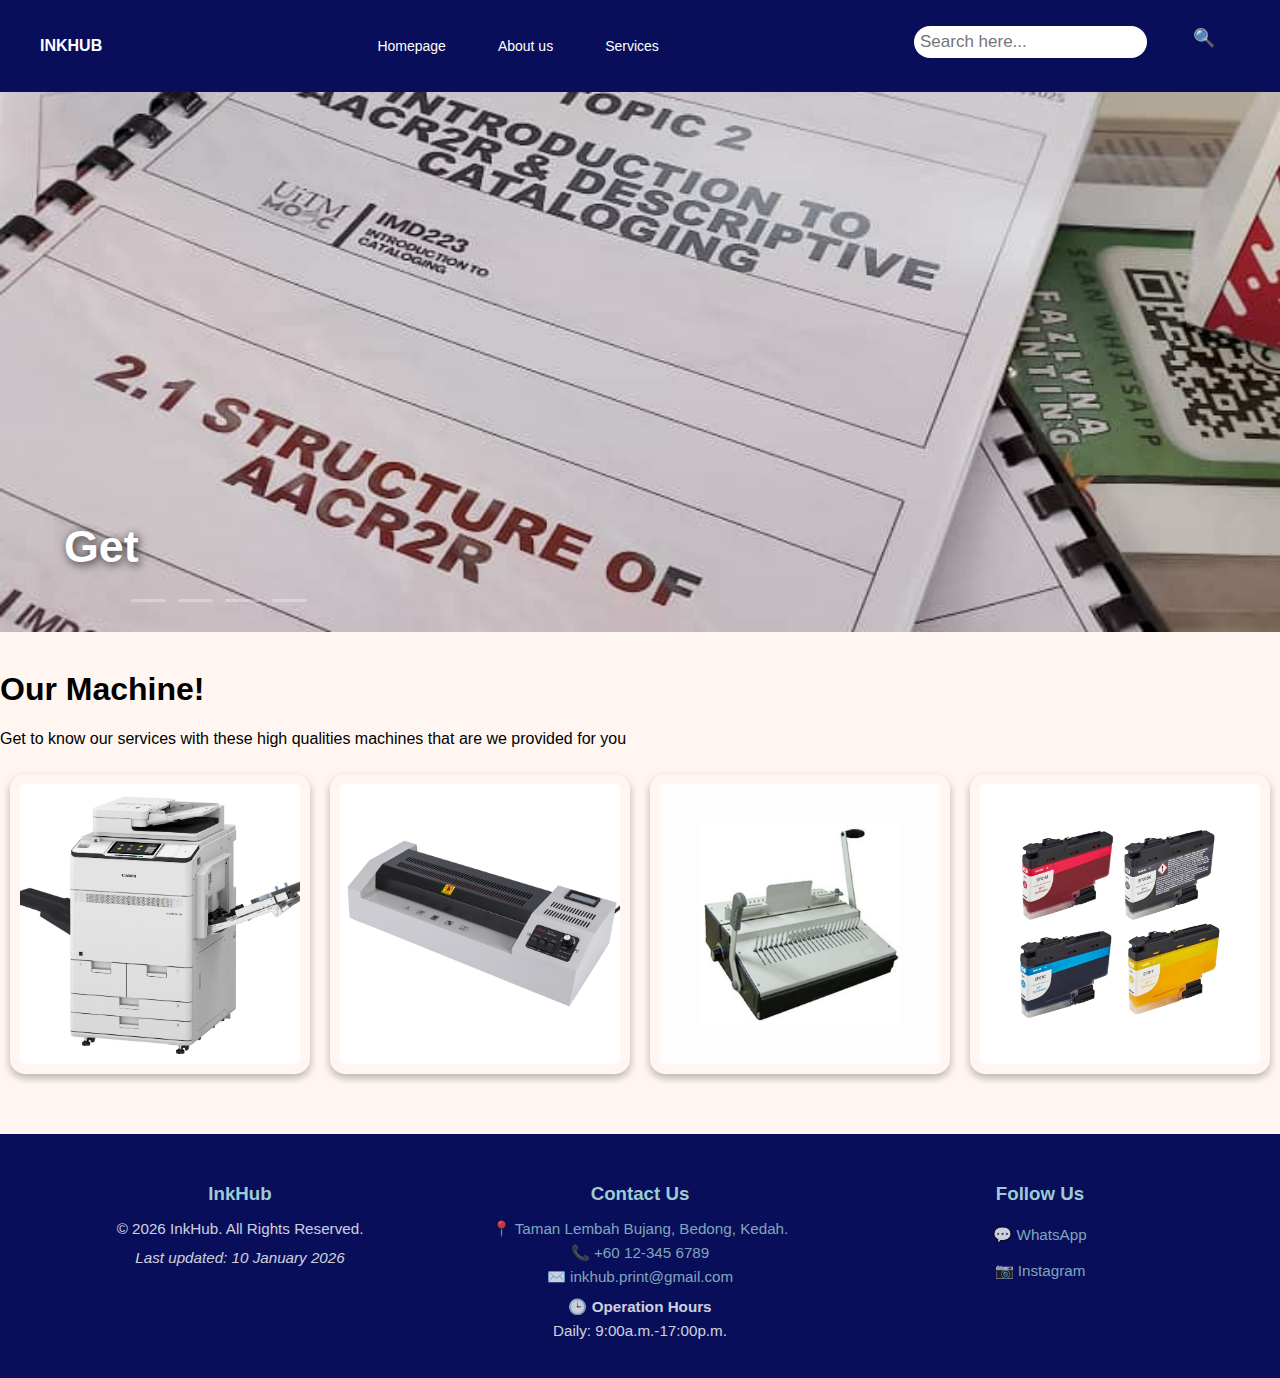
<file: index.html>
<html>

<head>

 <meta charset="UTF-8">
  <meta name="viewport" content="width=device-width, initial-scale=1.0">

  <title>welcome!</title>
  <link rel="stylesheet" href="style.css" />
</head>

<body id="homepage">

<body>

 <header class="navbar">
    <div class="logo">INKHUB
  </div>
  
  
    <nav>
      <a href="index.html">Homepage</a>
	  <a href="About us.html">About us</a>
      <a href="Services.html">Services</a>	  
    </nav>
	
	    <!-- Search Bar -->
    <form class="search-box" action="#" method="get">
        <input 
            type="text" 
            name="search" 
            placeholder="Search here..." 
            required
        >
        <button type="submit">🔍</button>
    </form>
  </header>

  <main style="flex: 1;"> 
  <div class="hero-slider">
    <div class="slider-wrapper" id="sliderWrapper">
      <div class="slide"><img src="images/binding.jpeg"><div class="slide-content"><h1>Get</h1></div></div>
      <div class="slide"><img src="images/laminate.jpeg"><div class="slide-content"><h1>To know</h1></div></div>
      <div class="slide"><img src="images/print.jpeg"><div class="slide-content"><h1>INKHUB</h1></div></div>
      <div class="slide"><img src="images/kedai.jpeg"><div class="slide-content"><h1>24/7 </h1></div></div>
      <div class="slide"><img src="images/photos.jpeg"><div class="slide-content"><h1>We'll be here for you</h1></div></div>
    </div>
    <div class="slider-indicators" id="indicators">
      <div class="dot active"></div><div class="dot"></div><div class="dot"></div><div class="dot"></div><div class="dot"></div>
    </div>
  </div> 
  <br>
  
 <main class="content">
  <h1>Our Machine!</h1>
  <p>Get to know our services with these high qualities machines that are we provided for you</p>
    
</main>

<div class="scroll-container">
  
  <div class="flip-card">
    <div class="flip-card-inner">
      <div class="flip-card-front">
        <img src="images/mesin printer.jpg" alt="Cuti">
      </div>
      <div class="flip-card-back">
        <h3>Canon </h3>
        <p>Production printer</p>
      </div>
    </div>
  </div> 
  
  <div class="flip-card">
    <div class="flip-card-inner">
      <div class="flip-card-front">
        <img src="images/mesin laminate.jpg" alt="laminate">
      </div>
      <div class="flip-card-back">
        <h3>Vidone ILAM D32</h3>
        <p>One of the best quality<br>machine in our shop</p>
      </div>
    </div>
  </div>

  <div class="flip-card">
    <div class="flip-card-inner">
      <div class="flip-card-front">
        <img src="images/mesin binding.jpg" alt="binding">
      </div>
      <div class="flip-card-back">
        <h3>MOA 908</h3>
        <p>A quality binding machine</p>
      </div>
    </div>
  </div>

  <div class="flip-card">
    <div class="flip-card-inner">
      <div class="flip-card-front">
        <img src="images/ink.jpg" alt="ink printer">
      </div>
      <div class="flip-card-back">
        <h3>Canon</h3>
        <p>Ink and Toner Catridges</p>
      </div>
    </div>
  </div>

  
  
</div>
<footer class="footer">
  <div class="footer-container">

    <!-- Column 1: Company Info -->
    <div class="footer-column">
      <h3>InkHub</h3>
      <p>© 2026 InkHub. All Rights Reserved.</p>
      <p><em>Last updated: 10 January 2026</em></p>
    </div>

    <!-- Column 2: Contact & Hours -->
    <div class="footer-column">
      <h3>Contact Us</h3>
      <p>
        📍 <a href="https://maps.app.goo.gl/uCdAYJp8qrxPeEh7A" target="_blank">Taman Lembah Bujang, Bedong, Kedah.</a><br>
        📞 <a href="tel:+60123456789">+60 12-345 6789</a><br>
        ✉️ <a href="mailto:inkhub.print@gmail.com">inkhub.print@gmail.com</a>
      </p>
      <p>
        🕒 <strong>Operation Hours</strong><br>
        Daily: 9:00a.m.-17:00p.m.
      </p>
    </div>

    <!-- Column 3: Social Media -->
    <div class="footer-column">
      <h3>Follow Us</h3>
      <p class="social">
        <a href="https://wa.me/60123456789" target="_blank">💬 WhatsApp</a><br>
        <a href="https://www.instagram.com/inkhub.print?igsh=dXRncnBjOXV1MXUy" target="_blank">📷 Instagram</a>
      </p>
    </div>

  </div>
</footer>
  	
<script src="script.js"></script>
	   
</script>

</body>
</html>
</file>
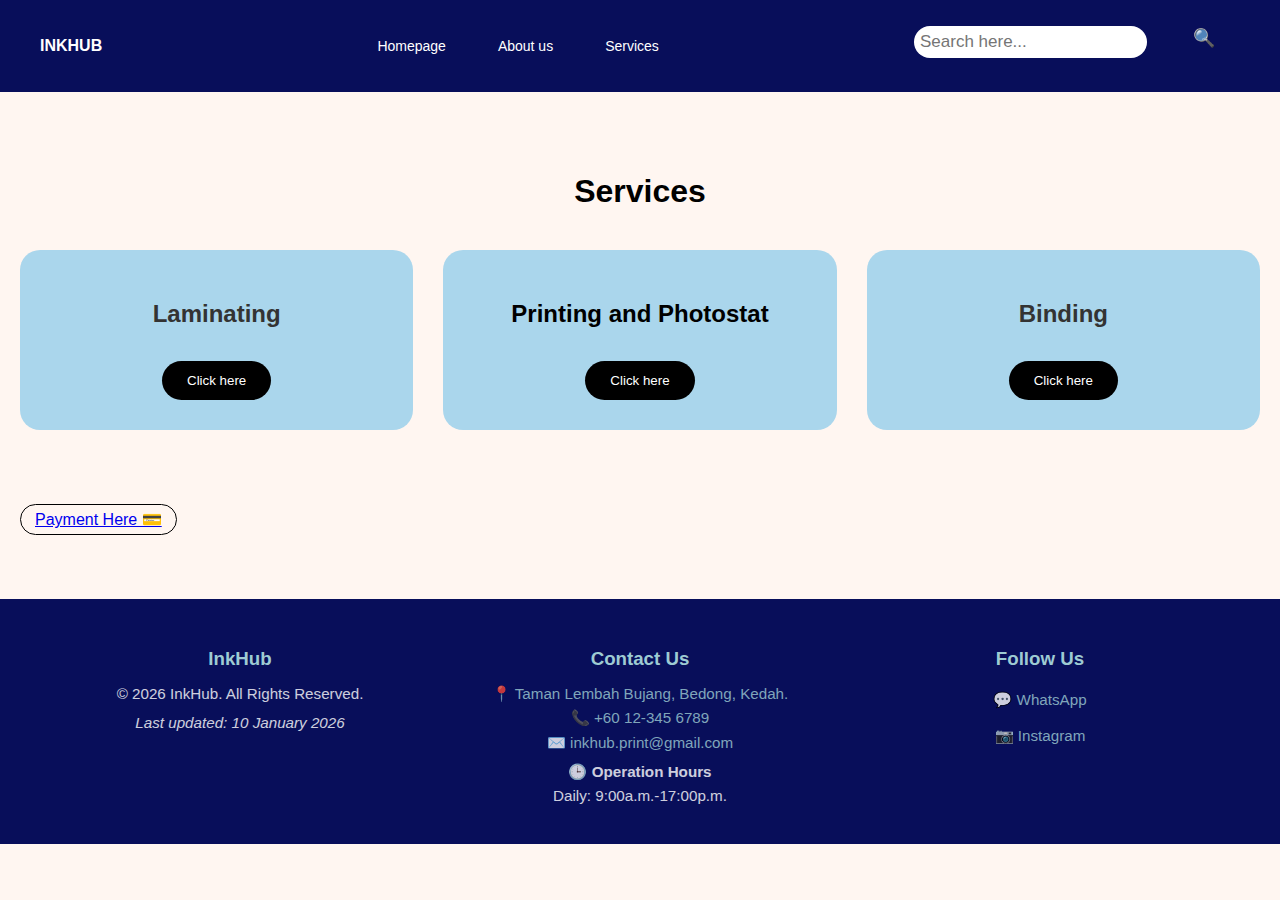
<file: Services.html>
<html>

<head>

 <meta charset="UTF-8">
  <meta name="viewport" content="width=device-width, initial-scale=1.0">

    <title>Services</title>
    <link rel="stylesheet" href="style.css">
	<script src="script.js"></script>
</head>
<body>
   <header class="navbar">
    <div class="logo">INKHUB</div>
    <nav>
      <a href="index.html">Homepage</a>
	  <a href="About us.html">About us</a>
      <a href="Services.html">Services</a> 
    </nav>
	
     <!-- Search Bar -->
    <form class="search-box" action="#" method="get">
        <input 
            type="text" 
            name="search" 
            placeholder="Search here..." 
            required
        >
        <button type="submit">🔍</button>
    </form>
  </header>
 
<section class="pricing">
    <h1>Services</h1>

    <div class="pricing-container">

        <div class="card">
            <h2>Laminating</h2><br>
            <button onclick="openPopup('laminating')">Click here</button>
        </div>

        <div class="card highlight">
            <h2>Printing and Photostat</h2><br>
            <button onclick="openPopup('printing')">Click here</button>
        </div>

        <div class="card">
            <h2>Binding</h2><br>
            <button onclick="openPopup('binding')">Click here</button>
        </div>

    </div>
</section>

<!-- POPUP -->
<div id="popup" class="popup">
    <div class="popup-content">
        <span class="close" onclick="closePopup()">&times;</span>

        <div id="laminating" class="popup-info">
            <h2>Laminating Service</h2>
			<p>✔ RM1.80 per page</p>
            <p>✔ A4 size</p>
            <p>✔ Glossy & Matte finish</p>
            <p>✔ Waterproof</p>
            <p>✔ Ready in 10 minutes</p>
        </div>

        <div id="printing" class="popup-info">
            <h2>Printing & Photostat</h2>
            <p>✔ Black & White: RM0.30</p>
			<p>✔ Colour: RM0.50</p>
            <p>✔ A4 size</p>
            <p>✔ High-speed printing</p>
            <p>✔ Instant service</p>
        </div>

        <div id="binding" class="popup-info">
            <h2>Binding Service</h2>
            <p>✔ Comb: RM1.50</p>
			<p>✔ Tape: RM0.50</p>
            <p>✔ Report binding</p>
            <p>✔ Neat & Durable finish</p>
            <p>✔ Same-day service</p>
        </div>
    </div>
</div>
</section>


 <div class="payment-buttons">
      <a href="https://forms.gle/Av6LjyCHEppqbJyr8" target="_blank" class="btn Form">
        <i class="fab fa-Form"></i> Payment Here 💳
      </a>
     
  </div>
  
 </div>
<footer class="footer">
  <div class="footer-container">

    <!-- Column 1: Company Info -->
    <div class="footer-column">
      <h3>InkHub</h3>
      <p>© 2026 InkHub. All Rights Reserved.</p>
      <p><em>Last updated: 10 January 2026</em></p>
    </div>

    <!-- Column 2: Contact & Hours -->
    <div class="footer-column">
      <h3>Contact Us</h3>
      <p>
        📍 <a href="https://maps.app.goo.gl/uCdAYJp8qrxPeEh7A" target="_blank">Taman Lembah Bujang, Bedong, Kedah.</a><br>
        📞 <a href="tel:+60123456789">+60 12-345 6789</a><br>
        ✉️ <a href="mailto:inkhub.print@gmail.com">inkhub.print@gmail.com</a>
      </p>
      <p>
        🕒 <strong>Operation Hours</strong><br>
        Daily: 9:00a.m.-17:00p.m.
      </p>
    </div>

    <!-- Column 3: Social Media -->
    <div class="footer-column">
      <h3>Follow Us</h3>
      <p class="social">
        <a href="https://wa.me/60123456789" target="_blank">💬 WhatsApp</a><br>
        <a href="https://www.instagram.com/inkhub.print?igsh=dXRncnBjOXV1MXUy" target="_blank">📷 Instagram</a>
      </p>
    </div>

  </div>
</footer>

</body>
</html>
</file>
<file: style.css>
body {
	background-color:#080E5A;
	font-family:'Poppins', sans-serif;
	margin:0px;
}

  
{
  margin: 0;
  padding: 0;
  box-sizing: border-box;
  font-family: 'Poppins', sans-serif;
}

body {
  background-color: #fff6f1;
  color: #000;
}

.navbar {
  background:#080E5A;
  padding: 15px 40px;
  display: flex;
  justify-content: space-between;
  align-items: center;
  color:white
}

/* search bar */

.search-box {
    display: flex;
    align-items: center;
	gap: 5px;
}

.search-box input {
    padding: 6px 10px;
    border-radius: 20px;
    border: 1px solid #ccc;
    outline: none;
}

.search-box button {
    border: none;
    background: none;
    cursor: pointer;
    font-size: 18px;
}



/* Style the links inside the navigation bar */
.navbar a {
  float: left;
  display: block;
  color: black;
  text-align: center;
  padding: 14px 16px;
  text-decoration: none;
  font-size: 17px;
}

/* Change the color of links on hover */
.navbar a:hover {
  background-color: #ddd;
  color: black;
}

/* Style the "active" element to highlight the current page */
.navbar a.active {
  background-color: #2196F3;
  color: white;
}

/* Style the search box inside the navigation bar */
.navbar input[type=text] {
  float: right;
  padding: 6px;
  border: none;
  margin-top: 8px;
  margin-right: 16px;
  font-size: 17px;
}

/* When the screen is less than 600px wide, stack the links and the search field vertically instead of horizontally */
@media screen and (max-width: 600px) {
  .navbar a, .navbar input[type=text] {
    float: none;
    display: block;
    text-align: left;
    width: 100%;
    margin: 0;
    padding: 14px;
  }
  .navbar input[type=text] {
    border: 1px solid #ccc;
  }
}


/*logo homepage*/
.logo {
  font-weight: bold;
  
}

.logo img {
    height: 50px;
    width: auto;
	
}

.navbar nav a {
  margin-left: 20px;
  text-decoration: none;
  color: #000;
  font-size: 14px;
  color:white;
}

nav a:hover{
	background-color:bisque;
	
}

.btn {
  padding: 6px 14px;
  border: 1px solid #000;
  border-radius: 20px;
}

.hero {
  display: flex;
  align-items: center;
  justify-content: space-between;
  padding: 60px 80px;
}

.hero-text h1 {
  font-size: 40px;
  margin-bottom: 10px;
}

.hero-text span {
  font-weight: bold;
}

.hero-text h3 {
  margin-bottom: 10px;
  font-weight: normal;
}

.highlight {
  color: #ff4d6d;
  font-weight: bold;
}

.hero-text p {
  margin-bottom: 15px;
  color: #555;
}

.link {
  text-decoration: none;
  color: #000;
  font-weight: bold;
}

.hero-image img {
  width: 260px;
  border-radius: 12px;
  box-shadow: 0 10px 25px rgba(0,0,0,0.2);
}

   /* --- SLIDESHOW HOMEPAGE --- */
    .hero-slider {
      width: 100%;
      height: 60vh; 
      position: relative;
      overflow: hidden;
      background: #000;
    }
    .slider-wrapper { display: flex; width: 500%; height: 100%; transition: transform 1s cubic-bezier(0.4, 0, 0.2, 1); }
    .slide { width: 20%; height: 100%; position: relative; }
    .slide img { width: 100%; height: 100%; object-fit: cover; }
    .slide-content { position: absolute; bottom: 60px; left: 5%; z-index: 21; color: white; }
    .slide-content h1 { font-size: 2.8rem; margin: 0; text-shadow: 2px 2px 10px rgba(0,0,0,0.8); }
    .slide::after { content: ''; position: absolute; bottom: 0; left: 0; width: 100%; height: 50%; background: linear-gradient(to top, var(--dark-blue), transparent); z-index: 20; }

    .slider-indicators { position: absolute; bottom: 30px; left: 5%; display: flex; gap: 12px; z-index: 25; }
    .dot { width: 35px; height: 3px; background: rgba(255, 255, 255, 0.3); border-radius: 2px; }
    .dot.active { background: var(--hot-pink); width: 55px; }

/* ABOUT US */
.about-us {
    display: flex;
    flex-wrap: row;
    align-items:flex-start;
    justify-content:flex-start;
    padding: 50px 20px;
    gap: 60px;
}

.company-pic {
	width:200px;
	height:200px;
	display:flex;
	justify-content:left;
	align-items:left;
}

.company-pic img{
	width: 200px;
    height: 200px;
    border-radius: 50%;
    object-fit: cover;
}

.about-text h1 {
    margin-bottom: 20px;
}

.about-text p {
    margin-bottom: 20px;
    line-height: 1.6;
}

.main-cards {
    display: flex;
    gap: 20px;
    flex-wrap: wrap;
}

.card {
    background-color: #fff0d4;
    padding: 20px;
    border-radius: 10px;
    flex: 1 1 150px;
}

.card h3 {
    margin-bottom: 10px;
    color: #000;
}
* {
  box-sizing: border-box;
  font-family: Arial, sans-serif;
}


/* SERVICES SECTION*/
.pricing {
    text-align: center;
    padding: 60px 20px;
}

.pricing h1 {
    margin-bottom: 40px;
}

.pricing-container {
    display: flex;
    justify-content: center;
    gap: 30px;
    flex-wrap: wrap;
}

.card {
    background: #aad6ec;
    color: #333;
    width: 280px;
    padding: 30px;
    border-radius: 20px;
    transition: transform 0.4s ease, box-shadow 0.4s ease;
	text-align:center;
}

.card:hover {
    transform: translateY(-15px);
    box-shadow: 0 20px 40px rgba(0,0,0,0.4);
}

.card h2 {
    margin-bottom: 15px;
}

.card h3 {
    font-size: 36px;
    margin-bottom: 20px;
}

.card span {
    font-size: 14px;
}

.card ul {
    list-style: none;
    margin-bottom: 25px;
	text-align:center;
}

.card ul li {
    margin: 10px 0;
	text-align:center;
}

.highlight {
    background: #aad6ec;
    color: #000;
    position: relative;
}

.badge {
    position: absolute;
    top: -15px;
    left: 50%;
    transform: translateX(-50%);
    background: #000;
    color: #fff;
    padding: 5px 15px;
    border-radius: 20px;
    font-size: 12px;
}

button {
    padding: 12px 25px;
    border: none;
    border-radius: 30px;
    cursor: pointer;
    background: #000;
    color: #fff;
    transition: background 0.3s ease, transform 0.3s ease;
}

button:hover {
    background: #333;
    transform: scale(1.05);
}
/*POPUP*/
.popup {
    display: none;
    position: fixed;
    inset: 0;
    background: rgba(0,0,0,0.6);
    justify-content: center;
    align-items: center;
    z-index: 999;
}

.popup-content {
    background: #fff;
    padding: 25px;
    width: 320px;
    border-radius: 10px;
    position: relative;
    animation: pop 0.3s ease;
}

@keyframes pop {
    from { transform: scale(0.8); opacity: 0; }
    to { transform: scale(1); opacity: 1; }
}

.close {
    position: absolute;
    top: 10px;
    right: 15px;
    font-size: 24px;
    cursor: pointer;
}

.popup-info {
    display: none;
}


/*SOUND ABOUT US*/
.sound-btn {
    padding: 15px 30px;
    font-size: 18px;
    border: none;
    border-radius: 10px;
    background-color:#080E5A;
    color: white;
    cursor: pointer;
    transition: 0.3s;
}

.sound-btn:hover {
    background-color:#e8daa7;
    transform: scale(1.05);
}
/*PAYMENT GFORM*/
.payment-buttons {
    padding: 20px;
    border-radius: 10px;
    flex: 1 1 150px;

}	

/* Homepage machine Section*/
div.scroll-container {
  background-color: #fff6f1;
  overflow: auto;
  white-space: nowrap;
  padding: 10px;
  width: 100%;
  height: %;
}

div.scroll-container img {
  padding: 10px;
}

/* Layout for the image scroller */
.scroll-container {
  display: flex;
  overflow-x: auto;
  white-space: nowrap;
  padding: 20px;
  background-color: #f9f9f9;
  gap: 15px; /* Adds space between photos */
}

.scroll-container img {
  height: 300px; /* Keeps images uniform in height */
  width: auto;
  border-radius: 10px;
  box-shadow: 0 4px 8px rgba(0,0,0,0.1);
  transition: transform 0.3s ease;
}

.scroll-container img:hover {
  transform: scale(1.05); /* Slight zoom on hover */
}
/* Container for the scroll */
.scroll-container {
  display: flex;
  overflow-x: auto;
  padding: 40px;
  gap: 20px;
  perspective: 1000px; /* Essential for 3D effect */
}

/.scroll-container {
  display: flex;
  overflow-x: auto;
  padding: 40px;
  gap: 20px;
  perspective: 1000px;
}
/*FLIP CARD*/
.flip-card {
  background-color: transparent;
  width: 300px;
  height: 300px;
  flex-shrink: 0;
}

.flip-card-inner {
  position: relative;
  width: 100%;
  height: 100%;
  text-align: center;
  transition: transform 0.8s;
  transform-style: preserve-3d;
}

.flip-card:hover .flip-card-inner {
  transform: rotateY(180deg);
}

.flip-card-front, .flip-card-back {
  position: absolute;
  width: 100%;
  height: 100%;
  backface-visibility: hidden;
  border-radius: 15px;
  display: flex;
  flex-direction: column;
  justify-content: center;
  align-items: center;
  box-shadow: 0 4px 8px rgba(0,0,0,0.2);
}

.flip-card-front img {
  width: 100%;
  height: 100%;
  object-fit: cover;
  border-radius: 15px;
}

.flip-card-back {
  background-color: #f8f9fa; 
  color: #333;
  transform: rotateY(180deg);
  padding: 20px;
  border: 2px solid #ddd;
}

/* Footer Section */
.footer {
    background-color: #080E5A; 
    color: white;           
    text-align: center;
    padding: 20px 0;        
    margin-top: 50px;       
    width: 100%;
}

.footer p {
    margin: 5px 0;          
    font-size: 0.9rem;
    opacity: 0.8;           
}

/* hover effect  */
.footer p b {
    color: #ff9900;
}

.footer-container {
  display: flex;
  flex-wrap: wrap;
  justify-content: space-between;
  max-width: 1200px;
  margin: 0 auto;
}

.footer-column {
  flex: 1 1 250px;
  margin: 10px;
}

.footer-column h3 {
  margin-bottom: 12px;
  color: #9ecbd3;
}

.footer-column p {
  line-height: 1.6;
  font-size: 0.95rem;
}

.footer-column a {
  color: #9ecbd3;
  text-decoration: none;
}

.footer-column a:hover {
  text-decoration: underline;
}

.social a {
  display: inline-block;
  margin: 6px 0;
}
</file>
